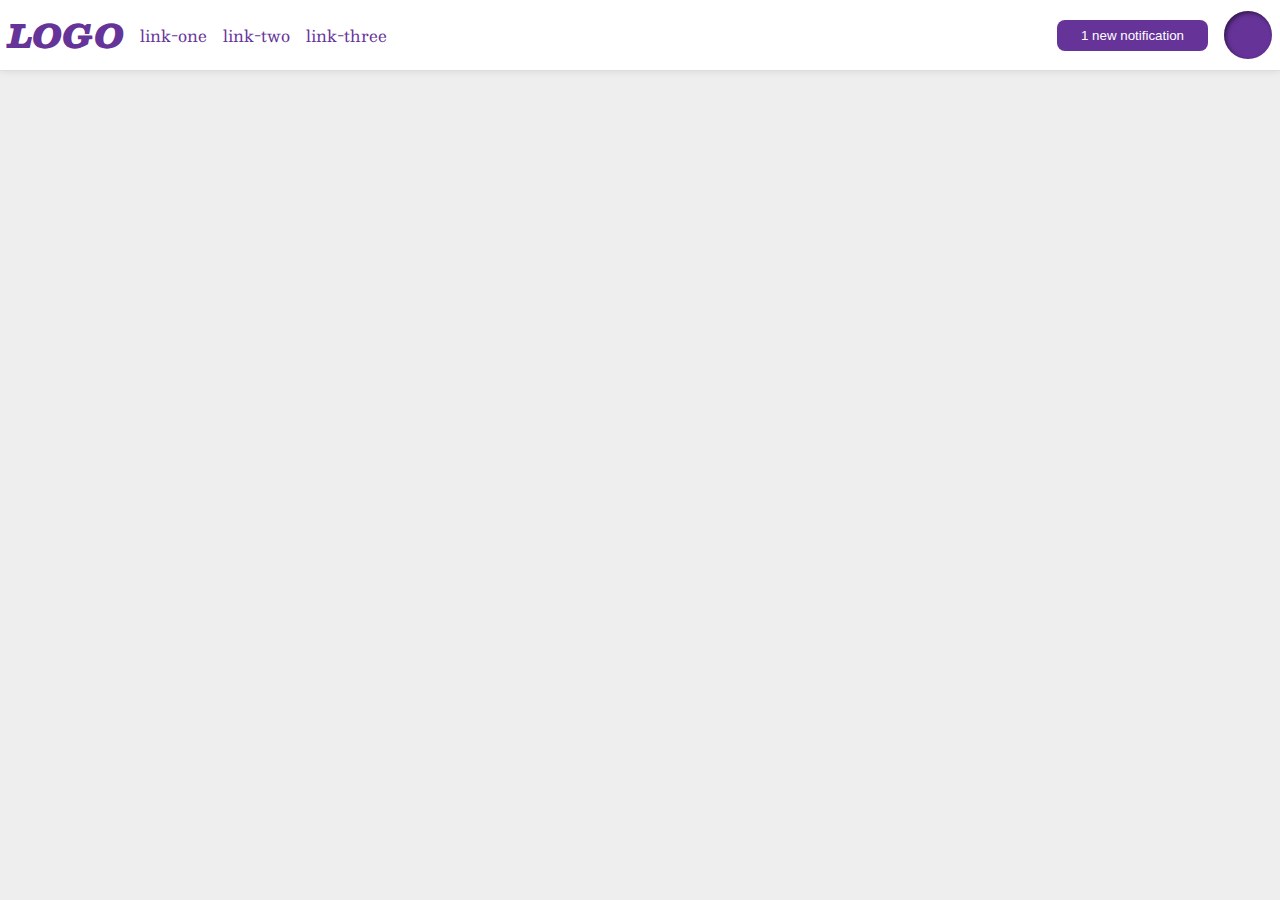
<file: foundations/flex/03-flex-header-2/index.html>
<!--Will need to edit to move things left or right-->
<!DOCTYPE html>
<html lang="en">
  <head>
    <meta charset="UTF-8">
    <meta http-equiv="X-UA-Compatible" content="IE=edge">
    <meta name="viewport" content="width=device-width, initial-scale=1.0">
    <title>Flex Header 2</title>
    <link rel="stylesheet" href="style.css">
  </head>
  <body>
    <div class="header">
      <div class="left">
        <div class="logo">
          LOGO
        </div>
        <ul class="links">
          <li><a href="https://google.com">link-one</a></li>
          <li><a href="https://google.com">link-two</a></li>
          <li><a href="https://google.com">link-three</a></li>
        </ul>
      </div>
      <div class="right">
        <button class="notifications">
          1 new notification
        </button>
        <div class="profile-image"></div>
      </div>
    </div>
  </body>
</html>
</file>
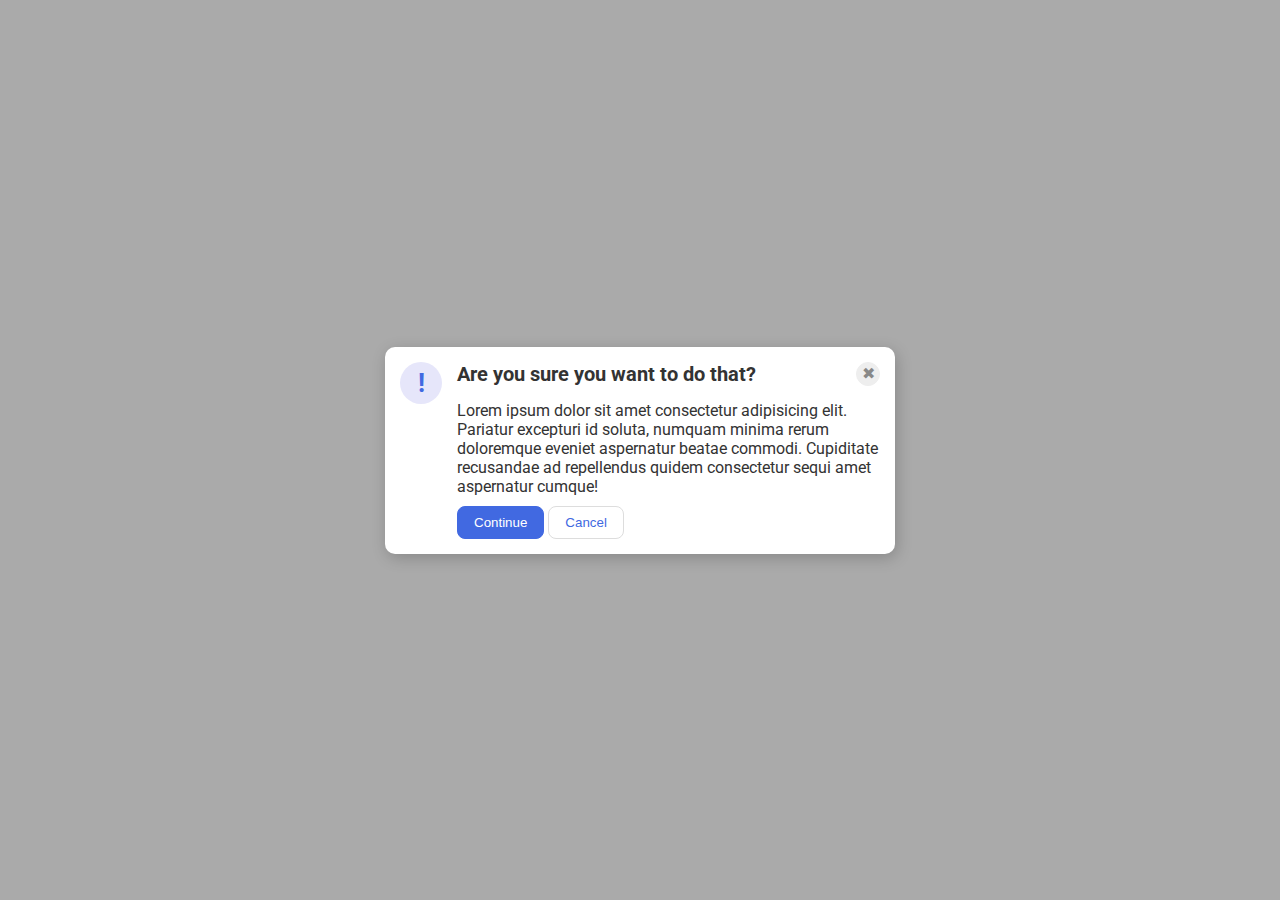
<file: foundations/flex/05-flex-modal/index.html>
<!DOCTYPE html>
<html lang="en">
  <head>
    <meta charset="UTF-8">
    <meta http-equiv="X-UA-Compatible" content="IE=edge">
    <meta name="viewport" content="width=device-width, initial-scale=1.0">
    <link rel="stylesheet" href="style.css">
    <title>Modal</title>
  </head>
  <body>
    <div class="modal">
        <div class="icon">!</div>

        <div class="container">
        <div class="header">Are you sure you want to do that?
          <button class="close-button">✖</button>
        </div>

        <div class="text">Lorem ipsum dolor sit amet consectetur adipisicing elit. Pariatur excepturi id soluta, numquam minima rerum doloremque eveniet aspernatur beatae commodi. Cupiditate recusandae ad repellendus quidem consectetur sequi amet aspernatur cumque!</div>
        <button class="continue">Continue</button>
        <button class="cancel">Cancel</button>
        </div>
    </div>
  </body>
</html>
</file>
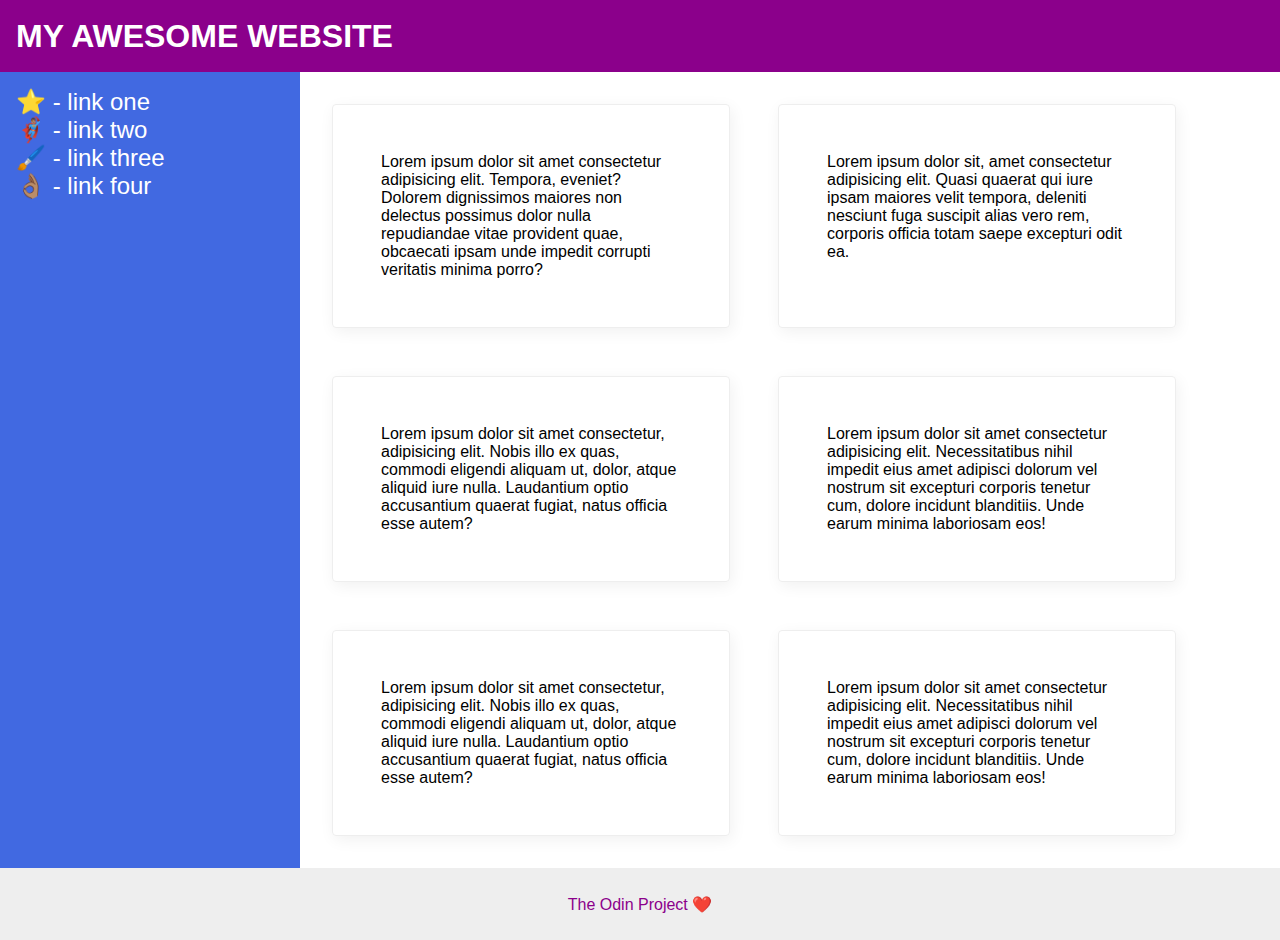
<file: foundations/flex/07-flex-layout-2/index.html>
<!DOCTYPE html>
<!--You will need to change the flex-direction to push the footer down.-->
<!--You will need to add some divs as containers to get things to line up correctly.-->
<!--flex-wrap will help get the cards aligned correctly.-->
<!--Make sure you define how much space the cards should take up, in order for flex-wrap to work as intended.-->
<html lang="en">
  <head>
    <meta charset="UTF-8">
    <meta http-equiv="X-UA-Compatible" content="IE=edge">
    <meta name="viewport" content="width=device-width, initial-scale=1.0">
    <title>The Holy Grail</title>
    <link rel="stylesheet" href="style.css">
  </head>
  <body>
    <div class="header">
      MY AWESOME WEBSITE
    </div>

    <div class="container">
      <div class="sidebar">
        <ul>
          <li><a href="#">⭐ - link one</a></li>
          <li><a href="#">🦸🏽‍♂️ - link two</a></li>
          <li><a href="#">🖌️ - link three</a></li>
          <li><a href="#">👌🏽 - link four</a></li>
        </ul>
      </div>
      <div class="cards">
        <div class="card">Lorem ipsum dolor sit amet consectetur adipisicing elit. Tempora, eveniet? Dolorem dignissimos maiores non delectus possimus dolor nulla repudiandae vitae provident quae, obcaecati ipsam unde impedit corrupti veritatis minima porro?</div>
        <div class="card">Lorem ipsum dolor sit, amet consectetur adipisicing elit. Quasi quaerat qui iure ipsam maiores velit tempora, deleniti nesciunt fuga suscipit alias vero rem, corporis officia totam saepe excepturi odit ea.</div>
        <div class="card">Lorem ipsum dolor sit amet consectetur, adipisicing elit. Nobis illo ex quas, commodi eligendi aliquam ut, dolor, atque aliquid iure nulla. Laudantium optio accusantium quaerat fugiat, natus officia esse autem?</div>
        <div class="card">Lorem ipsum dolor sit amet consectetur adipisicing elit. Necessitatibus nihil impedit eius amet adipisci dolorum vel nostrum sit excepturi corporis tenetur cum, dolore incidunt blanditiis. Unde earum minima laboriosam eos!</div>
        <div class="card">Lorem ipsum dolor sit amet consectetur, adipisicing elit. Nobis illo ex quas, commodi eligendi aliquam ut, dolor, atque aliquid iure nulla. Laudantium optio accusantium quaerat fugiat, natus officia esse autem?</div>
        <div class="card">Lorem ipsum dolor sit amet consectetur adipisicing elit. Necessitatibus nihil impedit eius amet adipisci dolorum vel nostrum sit excepturi corporis tenetur cum, dolore incidunt blanditiis. Unde earum minima laboriosam eos!</div>
      </div>
    </div>
    <div class="footer">
      The Odin Project ❤️
    </div>
  </body>
</html>
</file>
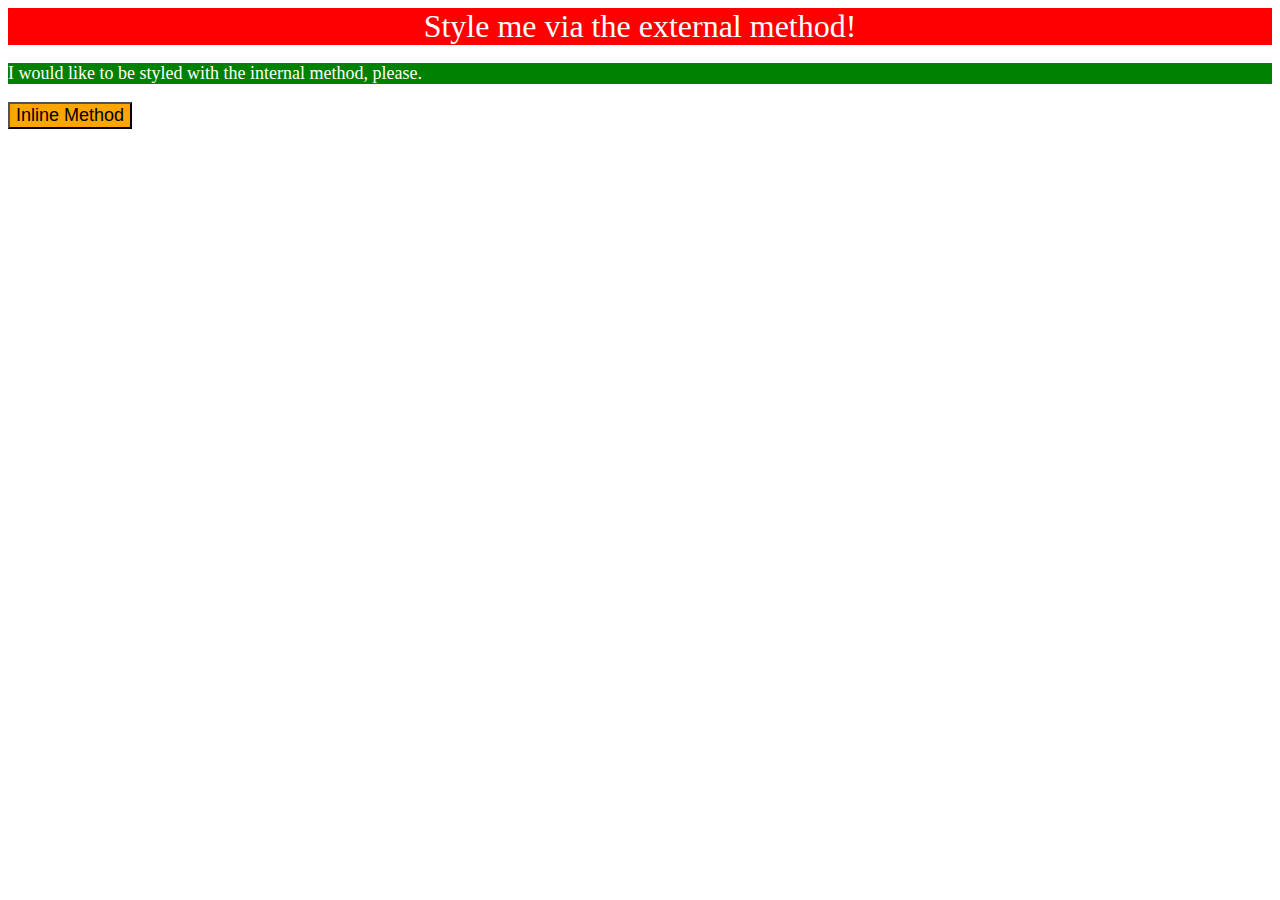
<file: foundations/intro-to-css/01-css-methods/index.html>
<!DOCTYPE html>
<html lang="en">
  <head>
    <meta charset="UTF-8">
    <meta http-equiv="X-UA-Compatible" content="IE=edge">
    <meta name="viewport" content="width=device-width, initial-scale=1.0">
    <link rel="stylesheet" href="styles.css">
    <title>Methods for Adding CSS</title>
    <style>p {background-color:green; color:white; font-size:18px;}
    </style>
  </head>
  <body>
    <div>Style me via the external method!</div>
    <p>I would like to be styled with the internal method, please.</p>
    <button style="background-color:orange; font-size:18px;">Inline Method</button>
  </body>
</html>
</file>
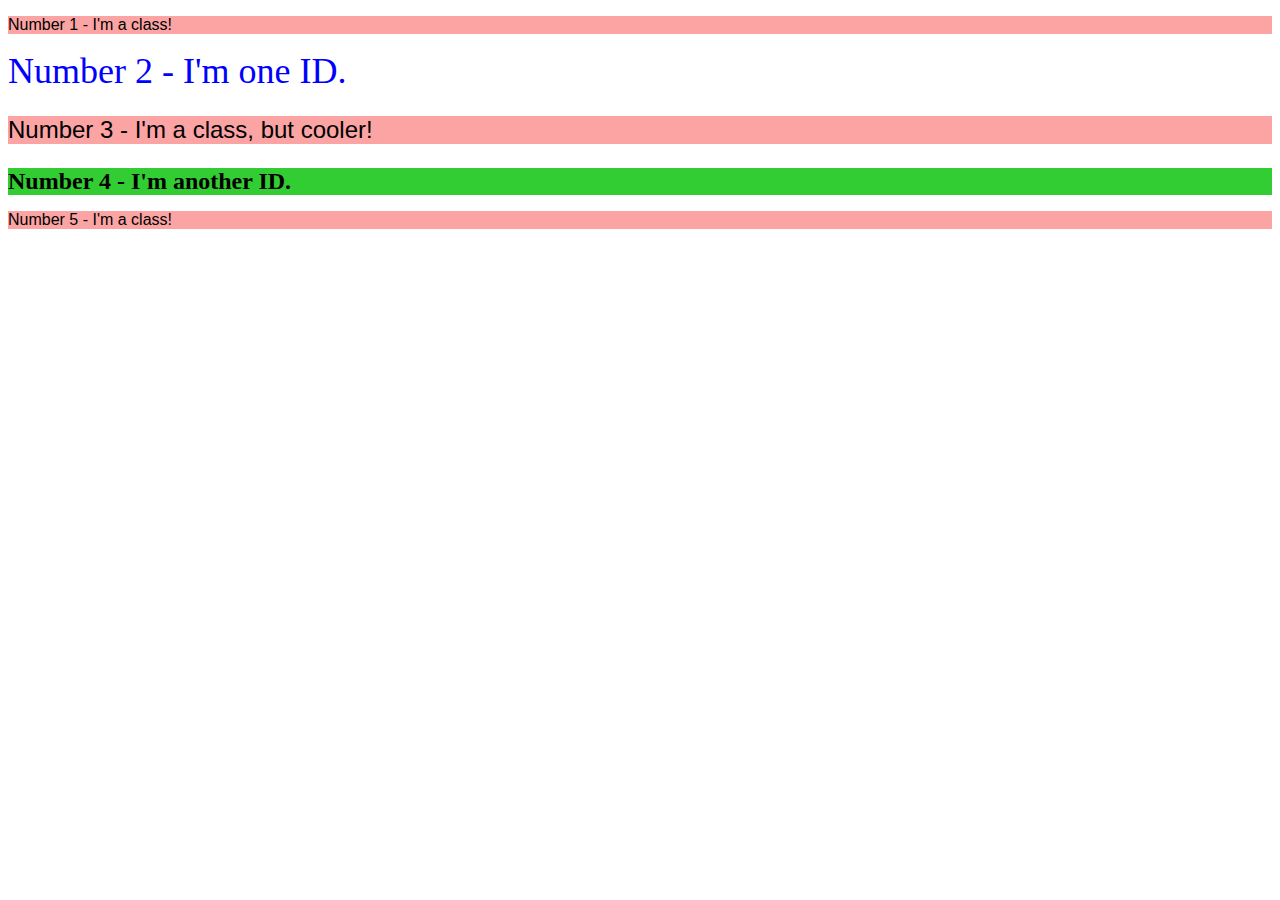
<file: foundations/intro-to-css/02-class-id-selectors/index.html>
<!DOCTYPE html>
<html lang="en">
  <head>
    <meta charset="UTF-8">
    <meta http-equiv="X-UA-Compatible" content="IE=edge">
    <meta name="viewport" content="width=device-width, initial-scale=1.0">
    <title>Class and ID Selectors</title>
    <link rel="stylesheet" href="style.css">
  </head>
  <body>
    <p class="uneven">Number 1 - I'm a class!</p>
    <div id="two">Number 2 - I'm one ID.</div>
    <p class="uneven special">Number 3 - I'm a class, but cooler!</p>
    <div id="four">Number 4 - I'm another ID.</div>
    <p class="uneven">Number 5 - I'm a class!</p>
  </body>
</html>
</file>
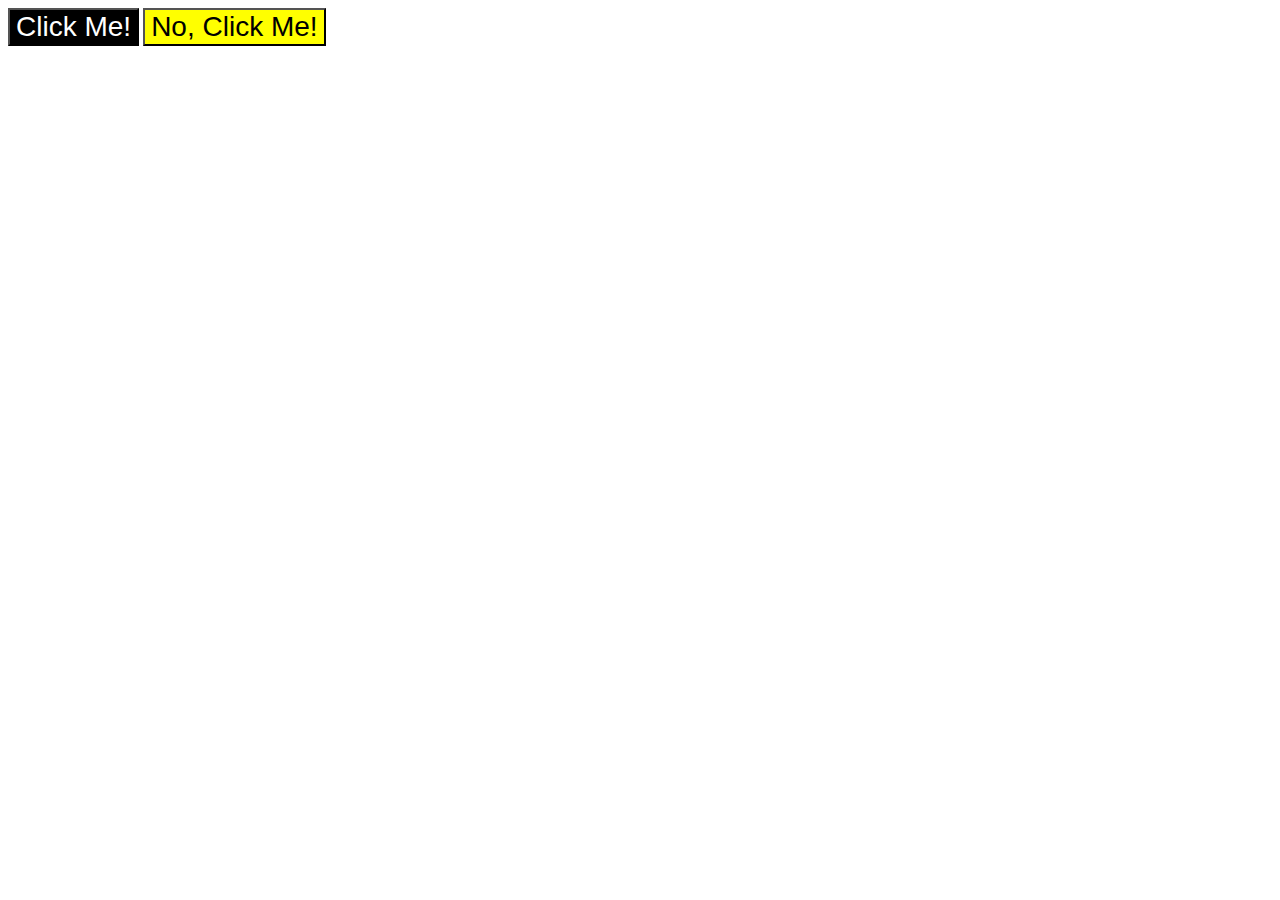
<file: foundations/intro-to-css/03-grouping-selectors/index.html>
<!DOCTYPE html>
<html lang="en">
  <head>
    <meta charset="UTF-8">
    <meta http-equiv="X-UA-Compatible" content="IE=edge">
    <meta name="viewport" content="width=device-width, initial-scale=1.0">
    <title>Grouping Selectors</title>
    <link rel="stylesheet" href="style.css">
  </head>
  <body>
    <button class="me">Click Me!</button>
    <button class="nome">No, Click Me!</button>
  </body>
</html>
</file>
<file: foundations/flex/03-flex-header-2/style.css>
/*Everything is centered vertically inside the header.*/
/*There is 8px space between everything and the edge of the header.*/
/*Items are arranged horizontally as seen in the outcome image.*/
/*There is 16px between each item on both sides of the header.*/
/*flex is used to arrange everything.*/

/* this is some magical font-importing.
you'll learn about it later. */
@import url('https://fonts.googleapis.com/css2?family=Besley:ital,wght@0,400;1,900&display=swap');

body {
  margin: 0;
  background: #eee;
  font-family: Besley, serif;
}

.header {
  background: white;
  border-bottom: 1px solid #ddd;
  box-shadow: 0 0 8px rgba(0,0,0,.1);
  display: flex;
  padding: 8px;
  justify-content: space-between;

}

.profile-image {
  background: rebeccapurple;
  box-shadow: inset 2px 2px 4px rgba(0,0,0,.5);
  border-radius: 50%;
  width: 48px;
  height: 48px;
}

.logo {
  color: rebeccapurple;
  font-size: 32px;
  font-weight: 900;
  font-style: italic;
}

button {
  border: none;
  border-radius: 8px;
  background: rebeccapurple;
  color: white;
  padding: 8px 24px;
}

a {
  /* this removes the line under our links */
  text-decoration: none;
  color: rebeccapurple;
}

ul {
  list-style-type: none;
  display: flex;
  gap: 16px;
  margin: 0;
  padding: 0;
}

.right, .left{
  display: flex;
  gap: 16px;
  align-items: center;
}
</file>
<file: foundations/flex/05-flex-modal/style.css>
@import url('https://fonts.googleapis.com/css2?family=Roboto:wght@400;700&display=swap');

html, body {
  height: 100%;
}

body {
  font-family: Roboto, sans-serif;
  margin: 0;
  background: #aaa;
  color: #333;
  /* I'll give you this one for free lol */
  display: flex;
  align-items: center;
  justify-content: center;
}

.modal {
  background: white;
  width: 480px;
  border-radius: 10px;
  box-shadow: 2px 4px 16px rgba(0,0,0,.2);
  padding: 15px;
  display: flex;
  gap: 15px;
}


.header{
  display: flex;
  justify-content: space-between;
  font-weight: bold;
  font-size: 20px;
  margin-bottom: 15px;
  align-items: center;

}

.icon {
  color: royalblue;
  font-size: 26px;
  font-weight: 700;
  background: lavender;
  width: 42px;
  height: 42px;
  border-radius: 50%;
  display: flex;
  align-items: center;
  justify-content: center;
  flex-shrink: 0;
}

.close-button {
  background: #eee;
  border-radius: 50%;
  color: #888;
  font-weight: 400;
  font-size: 16px;
  height: 24px;
  width: 24px;
  display: flex;
  align-items: center;
  justify-content: center;
  border: 1px solid #eee;
  padding: 0;
}

button {
  cursor: pointer;
  padding: 8px 16px;
  border-radius: 8px;
}

button.continue {
  background: royalblue;
  border: 1px solid royalblue;
  color: white;
  margin-top: 10px;
}

button.cancel {
  background: white;
  border: 1px solid #ddd;
  color: royalblue;
}
</file>
<file: foundations/flex/07-flex-layout-2/style.css>
/*The header text is size 32px and weight 900.*/
/*The header text is vertically centered and 16px from the edge of the screen.*/
/*The footer is pushed to the bottom of the screen (the footer may go below the bottom of the screen if the content of the 'cards' section overflows and/or if your screen is shorter).*/
/*The footer text is centered horizontally and vertically.*/
/*The sidebar and cards take up all available space above the footer.*/
/*The sidebar is 300px wide (and it doesn't shrink).*/
/*The sidebar links are size 24px, are white, and do not have the underline text decoration.*/
/*The sidebar has 16px padding.*/
/*There is 48px padding around the 'cards' section.*/
/*The cards are arranged horizontally, but wrap to multiple lines when they run out of room on the page.*/

body {
  font-family: -apple-system, BlinkMacSystemFont, 'Segoe UI', Roboto, Oxygen, Ubuntu, Cantarell, 'Open Sans', 'Helvetica Neue', sans-serif;
  margin: 0;
  min-height: 100vh;
  display: flex;
  flex-direction: column;
  /*justify-content: space-between;*/
}

.container {
  display: flex;
  flex: 1;
}

.header {
  height: 72px;
  background: darkmagenta;
  color: white;
  font-size: 32px;
  font-weight: 900;
  padding: 0 16px;
  align-content:  center;
}

.footer {
  height: 72px;
  background: #eee;
  color: darkmagenta;
  display: flex;
  justify-content: center;
  align-items: center;
}

.sidebar {
  width: 300px;
  background: royalblue;
  box-sizing: border-box;
  flex-shrink:  0;
  font-size: 24px;

}

.cards{
  display: flex;
  flex: 1;
  flex-wrap: wrap;
  gap: 48px;
  margin: 32px;

}
.card {
  border: 1px solid #eee;
  box-shadow: 2px 4px 16px rgba(0,0,0,.06);
  border-radius: 4px;
  width: 300px;
  padding: 48px;

}
 a{
   text-decoration: none;
   color: white;
 }
 ul {
   list-style: none;
   padding: 16px;
   margin: 0;
 }
</file>
<file: foundations/intro-to-css/01-css-methods/styles.css>
div {
    background-color:red;
    color:white;
    font-size:32px;
    text-align:center;
    font:bold;

}
</file>
<file: foundations/intro-to-css/02-class-id-selectors/style.css>
.uneven {
    background-color:#fca4a4;
    font-family: Verdana, DejaVu-sans, sans-serif;
}

#two {
    color:#0000FF;
    font-size:36px;
}

.special {
font-size:24px
}

#four {
    background-color:#32CD32;
    font-size:24px;
    font-weight:bold;
}
</file>
<file: foundations/intro-to-css/03-grouping-selectors/style.css>
.me,.nome{
font-size:28px;
font-family: Helvetica, Times New Roman, sans-serif;
}
.me{
background-color:black;
color:white;
}
.nome{
background-color:yellow;
}
</file>
